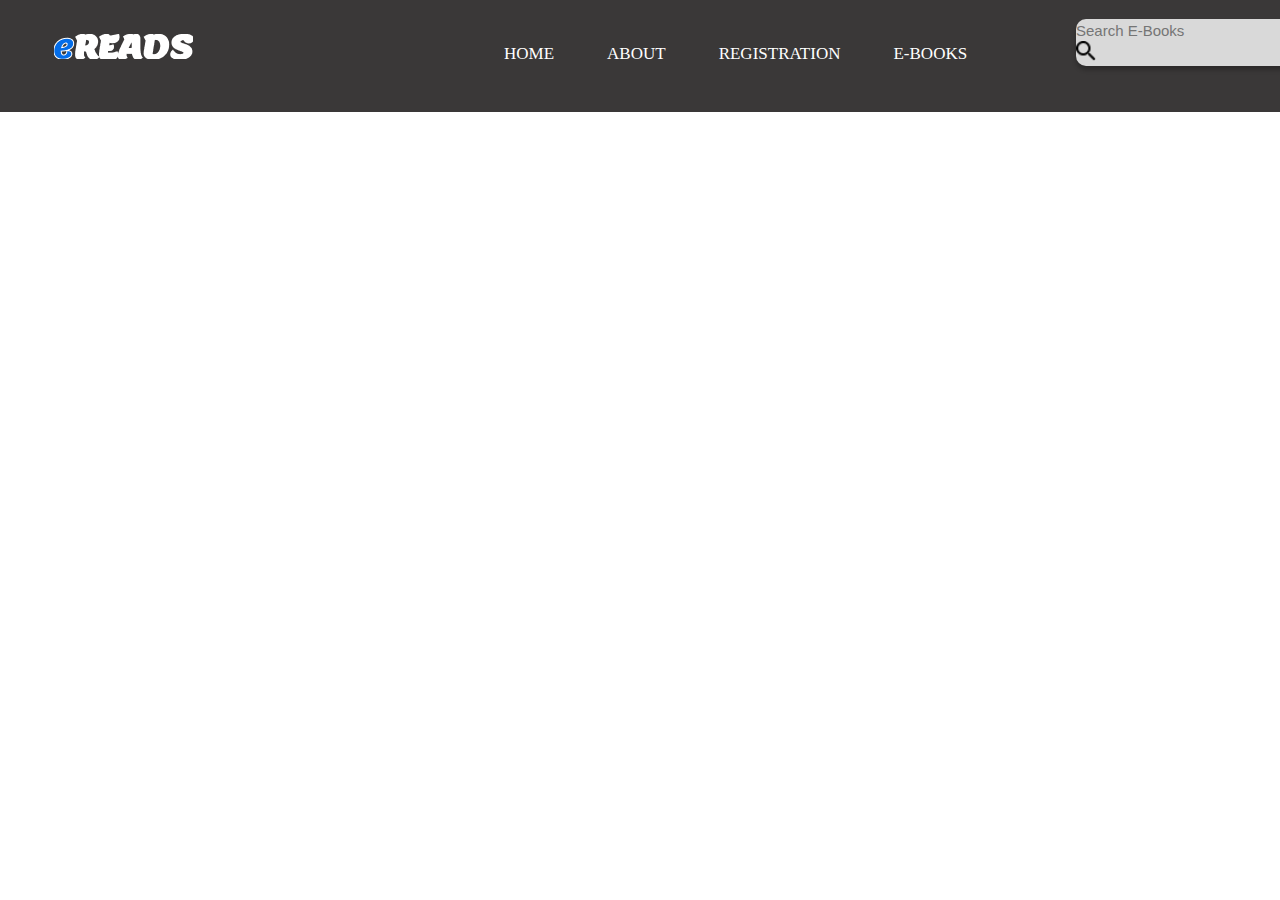
<file: index.html>
<!DOCTYPE html>
<html lang="en">
<head>
    <meta charset="UTF-8">
    <meta http-equiv="X-UA-Compatible" content="IE=edge">
    <meta name="viewport" content="width=device-width, initial-scale=1.0">
    <link rel="stylesheet" href="./css/main.css">
    <title>Home Page</title>
</head>
<body>
    <header class="topHeader">
        <div class="imageSide">
            <img src="./images/eREADSlogo.png" alt="Logo">
        </div>
        <div class="navSide">
            <nav>
                <ul>
                    <li><a href="">HOME</a></li>
                    <li><a href="">ABOUT</a></li>
                    <li><a href="">REGISTRATION</a></li>
                    <li><a href="">E-BOOKS</a></li>
                </ul>
            </nav>
        </div>
        <div class="searchBar">
            <form action="searchLink">
                <input type="text" placeholder="Search E-Books" name="q">
                <button type="submit"><img src="./images/icons/search.png"></button>
            </form>
        </div>
        <div class="profileIcon">
            <img src="./images/icons/profileIcon.png" alt="Profile">
        </div>

    </header>
    <main>
        <div class="wrapper">

        </div>
        <div class="section_2">
            <div class="title">Knowledge Starts Here</div>
            <div class="content">
                <p>Welcome to e-Reads! We are a digital resource for readers and researchers, offering free access to a vast collection of books, manuscripts, and other material.</p>
                <button>START READING</button>
             <div class="rightSide"></div>   
            </div>
        </div>
    </main>
    <footer class="footer">Privacy | Copyright | Term of Use & Licences | Authors | Publishers</footer>

    
</body>
</html>
</file>
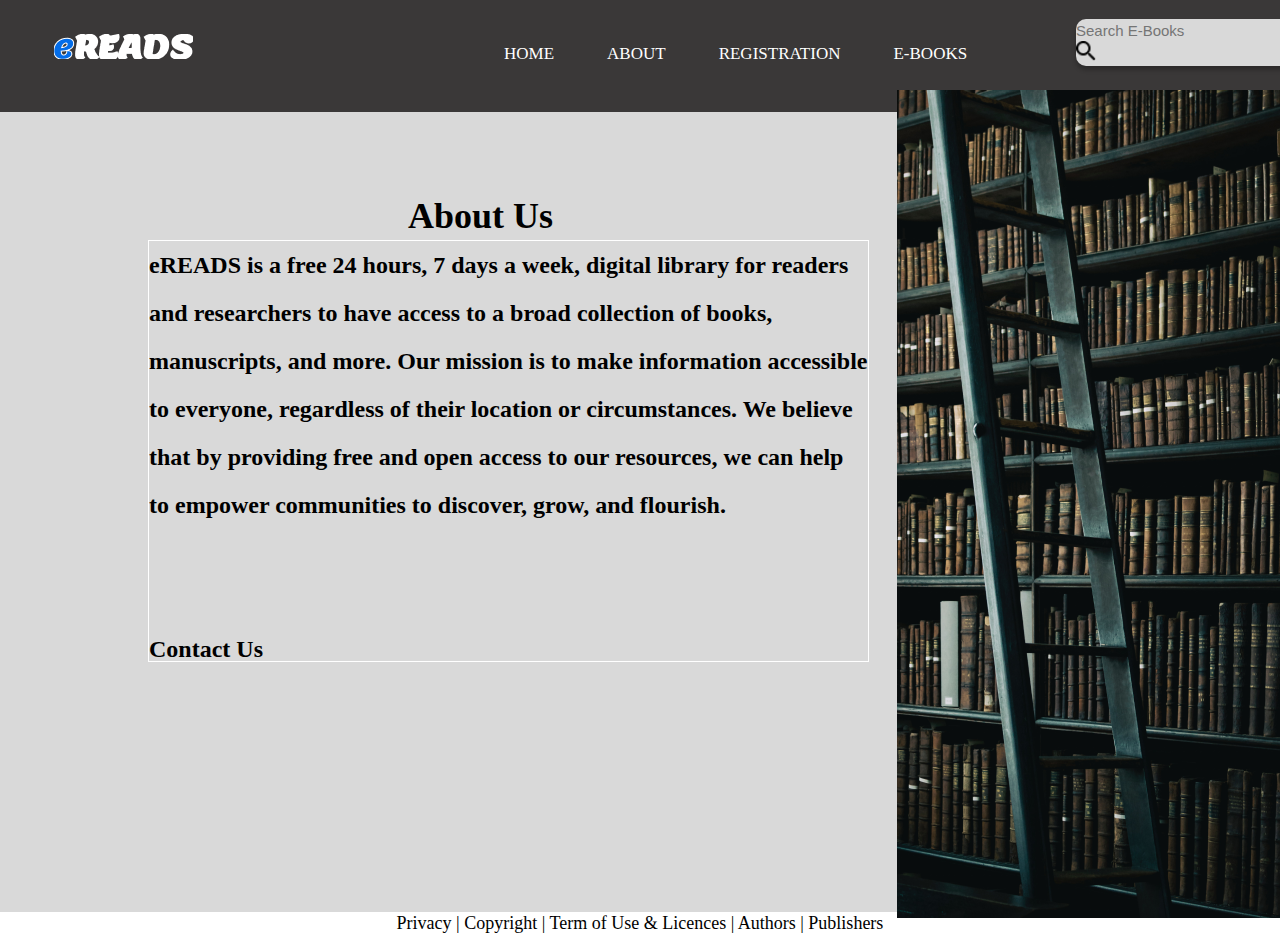
<file: about.html>
<!DOCTYPE html>
<html lang="en">
<head>
    <meta charset="UTF-8">
    <meta http-equiv="X-UA-Compatible" content="IE=edge">
    <meta name="viewport" content="width=device-width, initial-scale=1.0">
    <link rel="stylesheet" href="./css/main.css">
    <title>About Page</title>
</head>
<body>
    <header class="topHeader">
        <div class="imageSide">
            <img src="./images/eREADSlogo.png" alt="Logo">
        </div>
        <div class="navSide">
            <nav>
                <ul>
                    <li><a href="">HOME</a></li>
                    <li><a href="">ABOUT</a></li>
                    <li><a href="">REGISTRATION</a></li>
                    <li><a href="">E-BOOKS</a></li>
                </ul>
            </nav>
        </div>
        <div class="searchBar">
            <form action="searchLink">
                <input type="text" placeholder="Search E-Books" name="q">
                <button type="submit"><img src="./images/icons/search.png"></button>
            </form>
        </div>
        <div class="profileIcon">
            <img src="./images/icons/profileIcon.png" alt="Profile">
        </div>

    </header>
    <main>
        <div class="wrap">

        </div>
        <div class="about"></div>
        <div class="aboutUs">About Us</div>
        <div class="content_left">
            <p>eREADS is a free 24 hours, 7 days a week, digital library for readers and researchers to have access to a broad collection of books, manuscripts, and more. Our mission is to make information accessible to everyone, regardless of their location or circumstances. We believe that by providing free and open access to our resources, we can help to empower communities to discover, grow, and flourish. <br> <br> <br> Contact Us</p>
        </div>
        <div class="content_right">
            <img src="./images/AboutBookLadderImage.png" alt="">
        </div>
    </main>
    <footer class="footer">Privacy | Copyright | Term of Use & Licences | Authors | Publishers</footer>

    
</body>
</html>
</file>
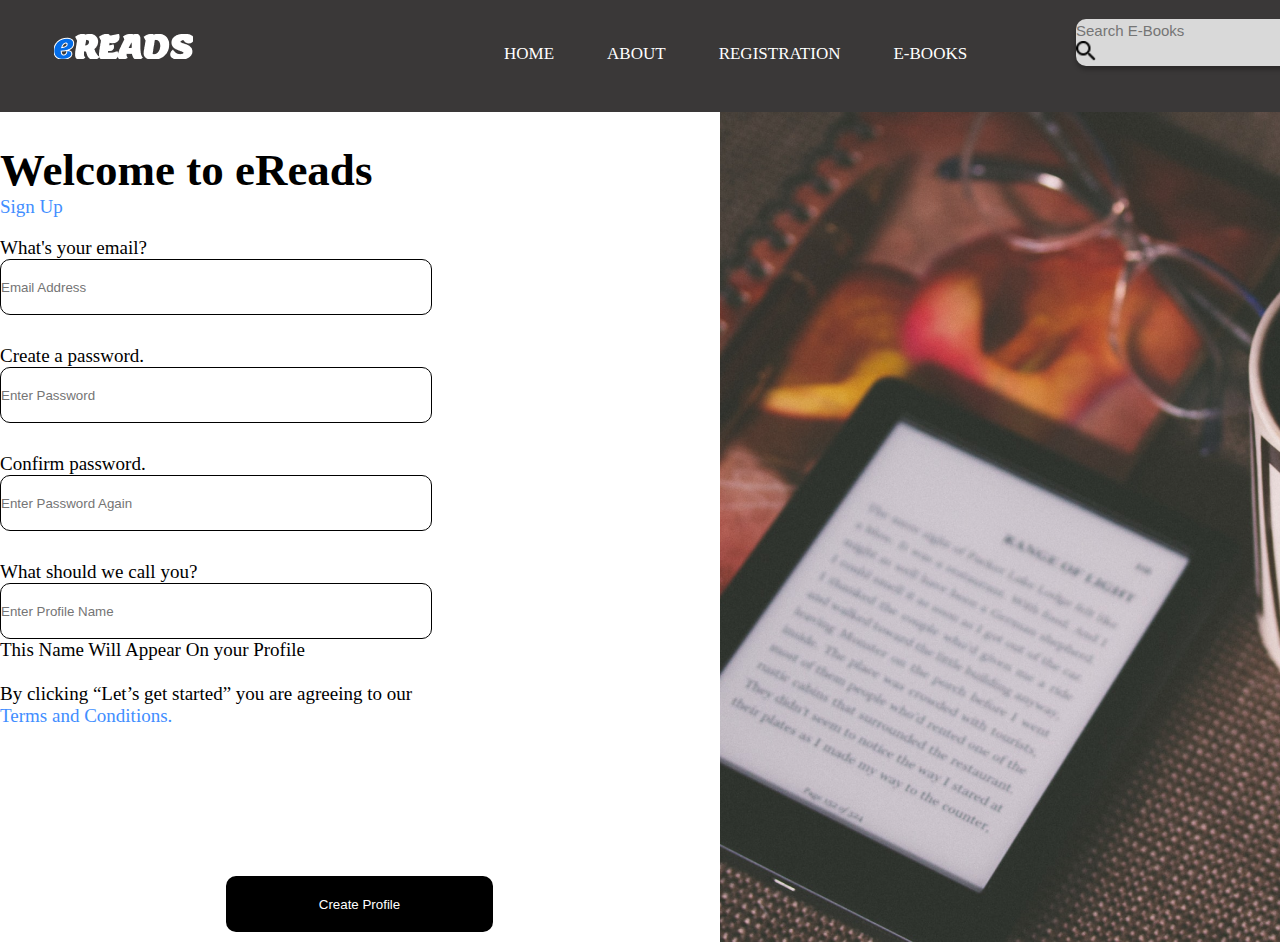
<file: registration.html>
<!DOCTYPE html>
<html lang="en">
<head>
    <meta charset="UTF-8">
    <meta http-equiv="X-UA-Compatible" content="IE=edge">
    <meta name="viewport" content="width=device-width, initial-scale=1.0">
    <link rel="stylesheet" href="./css/main.css">
    <title>Registration Page</title>
</head>
<body>
    <header class="topHeader">
        <div class="imageSide">
            <img src="./images/eREADSlogo.png" alt="Logo">
        </div>
        <div class="navSide">
            <nav>
                <ul>
                    <li><a href="">HOME</a></li>
                    <li><a href="">ABOUT</a></li>
                    <li><a href="">REGISTRATION</a></li>
                    <li><a href="">E-BOOKS</a></li>
                </ul>
            </nav>
        </div>
        <div class="searchBar">
            <form action="searchLink">
                <input type="text" placeholder="Search E-Books" name="q">
                <button type="submit"><img src="./images/icons/search.png"></button>
            </form>
        </div>
        <div class="profileIcon">
            <img src="./images/icons/profileIcon.png" alt="Profile">
        </div>

    </header>
    <main>
        <div class="left_section">
            <h1> Welcome to eReads</h1>
            <p class="sign"><a>Sign Up</a></p>
            <form>
                <div class="form_control">
                    <label for="email">What's your email?</label>
                    <input type="email" name="email" id="email" placeholder="Email Address">
                </div>

                <div class="form_control">
                    <label for="password">Create a password.</label>
                    <input type="password" name="password" id="password" placeholder="Enter Password">
                </div>

                <div class="form_control">
                    <label for="Confirmpassword">Confirm password.</label>
                    <input type="password" name="Confirmpassword" id="password" placeholder="Enter Password Again">
                </div>

                <div class="form_control">
                    <label for="name">What should we call you?</label>
                    <input type="name" name="name" id="name" placeholder="Enter Profile Name">
                    <p>This Name Will Appear On your Profile</p>
                    <br>
                    <p class="terms">By clicking “Let’s get started” you are agreeing to our <a>Terms and Conditions.</a></p>
                </div>
                <button>Create Profile</button>
            </form>
        </div>
        <divr class="right_section">
            <img src="./images/RedMugIpadImage.png" alt="">
        </div>
    </main>

    
</body>
</html>
</file>
<file: css/main.css>
* {
  padding: 0;
  margin: 0;
}
.topHeader {
  position: absolute;
  width: 1440px;
  height: 112px;
  left: 0px;
  top: 0px;
  background: #3a3838;
  display: flex;
}
.topHeader .imageSide {
  width: 40%;
  height: 100%;
}

.topHeader .navSide {
  width: 80%;
  height: 100%;
}
.topHeader .imageSide img {
  position: absolute;
  left: 3.75%;
  right: 86.46%;
  top: 30%;
  bottom: 17.86%;
}
.topHeader .navSide nav ul {
  display: flex;
  list-style-type: none;
}
.topHeader .navSide nav ul li {
  margin-top: 35px;
  text-align: center;
  margin-left: 15px;
  margin-right: 20px;
  right: 68.26%;
  bottom: 37.5%;
  font-family: "Inter";
  font-style: normal;
  font-weight: 500;
  font-size: 17px;
  line-height: 19px;
  padding: 9px;
}

.topHeader .navSide nav ul li a {
  color: #ffffff;
  text-decoration: none;
}
.searchBar {
  display: flex;
  position: absolute;
  left: 74.72%;
  right: 10%;
  margin-bottom: 12px;
  bottom: 30.36%;
  background: #d9d9d9;
  box-shadow: 0px 4px 4px rgba(0, 0, 0, 0.25);
  border-radius: 10px;
}
.searchBar input {
  outline: none;
  border: 0;
  background: transparent;
  font-size: 15px;
  color: black;
}
.searchBar button img {
  width: 20px;
}
.searchBar button {
  left: 74.72%;
  right: 10%;
  top: 37.5%;
  bottom: 30.36%;
  border: none;
  background-color: transparent;
}
.profileIcon {
  position: absolute;
  left: 92.99%;
  right: 3.82%;
  top: 29.46%;
  bottom: 29.46%;
  cursor: pointer;
}
main .wrap {
  width: 1440px;
  height: 912px;
  top: px;
  background: #d9d9d9;
}
main .aboutUs {
  position: absolute;
  width: 189px;
  height: 72px;
  left: 408px;
  top: 180px;
  font-family: "Lemonada";
  font-style: normal;
  font-weight: 700;
  font-size: 36px;
  line-height: 72px;
}
main .content_left {
  position: absolute;
  width: 719px;
  height: 420px;
  left: 148px;
  top: 240px;
  font-family: "Lemonada";
  font-style: normal;
  font-weight: 700;
  font-size: 24px;
  line-height: 48px;
  border: 1px solid #ffffff;
}
.content_right {
  position: absolute;
  width: 541px;
  height: 430px;
  left: 897px;
  top: 90px;
}

.footer {
  font-family: "Inter";
  font-style: normal;
  font-weight: 400;
  font-size: 18px;
  line-height: 22px;
  background-color: white;
  cursor: pointer;
  text-align: center;
}

html {
  font-size: 19px;
}
main .right_section {
  position: absolute;
  width: 720px;
  height: 830px;
  left: 720px;
  top: 112px;
}
.left_section form button {
  background: #000000;
  border-radius: 10px;
  color: white;
  position: absolute;
  width: 267px;
  height: 56px;
  left: 226px;
  top: 876px;
  border: none;
  outline: none;
}

main .left_section {
  padding-top: 144px;
  padding-bottom: 6.75rem;
}
main .left_section h1 {
  font-size: 45px;
}
main .left_section {
  max-width: 432px;
}
main .left_section form {
  margin-top: 19px;
  display: flex;
  flex-direction: column;
  gap: 30px;
}
main .left_section .form_control {
  display: flex;
  flex-direction: column;
  border: none;
}

main .left_section form input {
  box-sizing: border-box;
  width: 432px;
  height: 56px;
  left: 144px;
  top: 271px;
  background: #ffffff;
  border: 1px solid #000000;
  border-radius: 10px;
}
.terms a {
  color: #428eff;
}
.sign a {
  color: #428eff;
}
main .top_section .micImage {
  position: absolute;
  width: 1440px;
  height: 450px;
  left: 0px;
  top: 112px;
}

.top_section p {
  position: absolute;
  width: 613px;
  height: 181px;
  left: 107px;
  top: 100px;
  font-style: normal;
  font-weight: 700;
  font-size: 32px;
  line-height: 64px;
  color: #ffffff;
}
main .iconsImage {
  position: absolute;
  width: 1440px;
  height: 215px;
  left: 0px;
  top: 562px;
  background: #020202;
  display: flex;
  color: #428eff;
  align-items: center;
  justify-content: space-between;
}
main .iconsImage .card {
  padding: 90px;
  flex-direction: column;
}
main .bottom_section .left_section {
  box-sizing: border-box;
  position: absolute;
  width: 349px;
  height: 1646px;
  left: 0px;
  top: 777px;
  background: #d9d9d9;
  border: 1px solid #000000;
  border-radius: 10px;
}

main .bottom_section .left_section h2 {
  left: 5.14%;
  right: 80.9%;
  padding-bottom: 37px;
  font-family: "Inter";
  font-style: normal;
  font-weight: 600;
  font-size: 24px;
  line-height: 29px;
  color: #036de9;
}
main .bottom_section .left_section h4 {
  left: 5.97%;
  right: 81.81%;
  top: 33.79%;
  bottom: 57.49%;
  font-family: "Inter";
  font-style: normal;
  font-weight: 500;
  font-size: 20px;
  line-height: 24px;
  color: #000000;
}
main .iconsBooks .books img {
  position: absolute;
  width: 199px;
  height: 250px;
  left: -200px;
  padding-top: 843px;
  filter: drop-shadow(0px 4px 4px rgba(0, 0, 0, 0.25));
  border-radius: 10px;
}
main .iconsBooks .books h2 {
  position: absolute;
  left: 49.44%;
  right: 32.57%;
  top: 32.76%;
  bottom: 66.13%;
  font-family: "Inter";
  font-style: normal;
  font-weight: 600;
  font-size: 24px;
  line-height: 29px;
  color: #036DE9;
}
</file>
